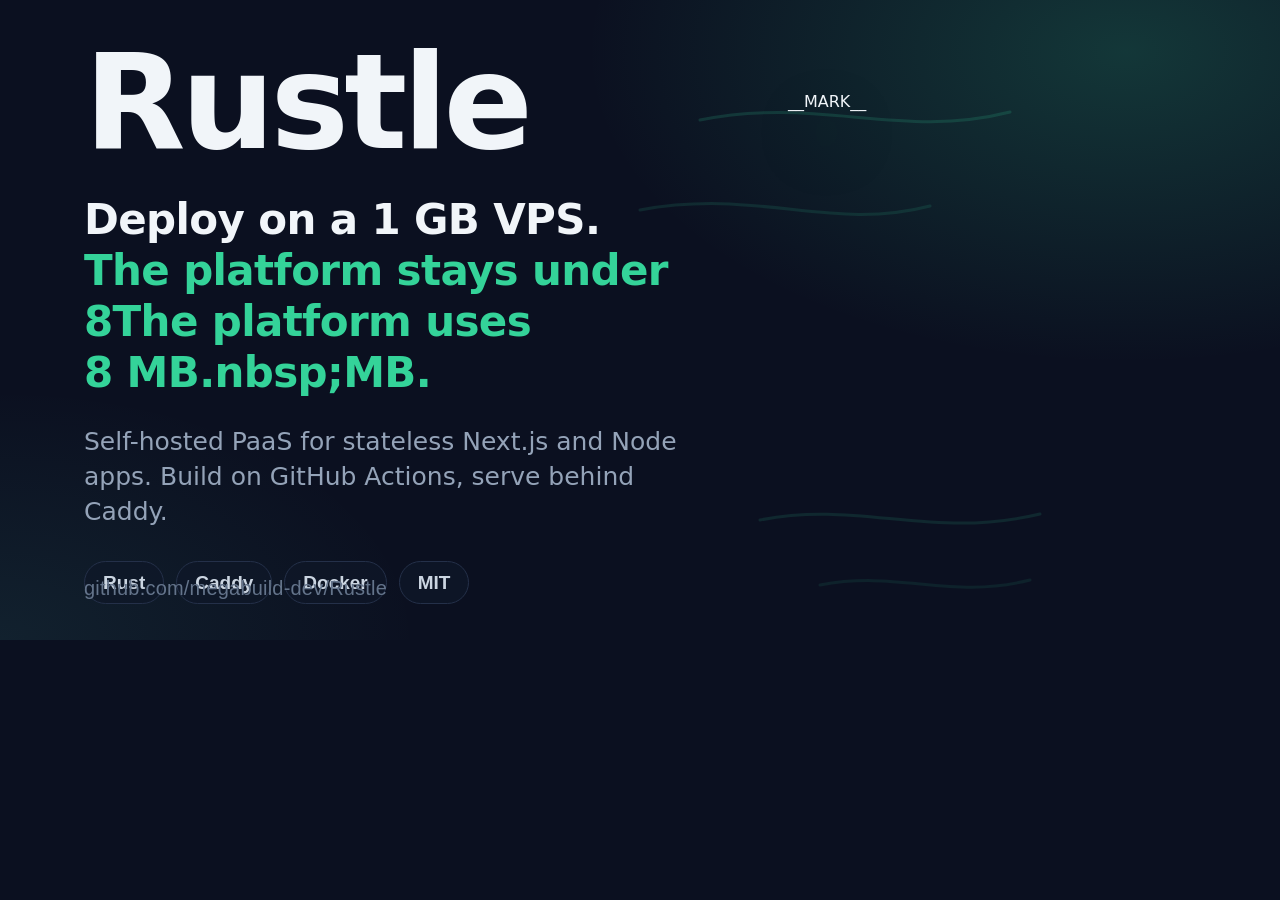
<file: assets/brand/social-preview.html>
<!doctype html><meta charset="utf-8">
<style>
  html,body{margin:0;background:#0b1020}
  .card{position:relative;width:1280px;height:640px;overflow:hidden;font-family:"Inter",system-ui,sans-serif;color:#f1f5f9;
    background:radial-gradient(900px 520px at 88% 8%,rgba(52,211,153,.20),transparent 60%),radial-gradient(700px 420px at 0% 100%,rgba(94,234,212,.08),transparent 60%),#0b1020}
  .wind{position:absolute;inset:0}
  .mark{position:absolute;right:92px;top:92px;width:400px;height:400px;filter:drop-shadow(0 30px 60px rgba(16,185,129,.28))}
  .copy{position:absolute;left:84px;top:0;bottom:0;display:flex;flex-direction:column;justify-content:center;gap:26px;width:700px}
  .word{font-weight:800;font-size:132px;letter-spacing:-.035em;line-height:1}
  .tag{font-size:42px;line-height:1.22;font-weight:600;letter-spacing:-.015em}
  .tag em{font-style:normal;color:#34d399}
  .sub{font-size:25px;line-height:1.4;color:#94a3b8;font-weight:450;max-width:620px}
  .chips{display:flex;gap:12px;margin-top:6px}
  .chips span{font:600 19px/1 "Inter",sans-serif;color:#cbd5e1;border:1.5px solid #243049;border-radius:999px;padding:11px 18px;background:rgba(15,23,41,.7)}
  .url{position:absolute;left:84px;bottom:40px;font:500 20px "Inter",sans-serif;color:#64748b;letter-spacing:.01em}
</style>
<div class="card">
  <svg class="wind" viewBox="0 0 1280 640" fill="none" stroke="#34d399" stroke-linecap="round">
    <path d="M700 120 C820 96 900 140 1010 112" stroke-width="3" opacity=".16"/>
    <path d="M640 210 C760 188 830 232 930 206" stroke-width="3" opacity=".12"/>
    <path d="M760 520 C860 500 930 540 1040 514" stroke-width="3" opacity=".12"/>
    <path d="M820 585 C900 570 950 600 1030 580" stroke-width="3" opacity=".09"/>
  </svg>
  <div class="mark">__MARK__</div>
  <div class="copy">
    <div class="word">Rustle</div>
    <div class="tag">Deploy on a 1&nbsp;GB VPS.<br><em>The platform stays under 8The platform uses 8&nbsp;MB.nbsp;MB.</em></div>
    <div class="sub">Self-hosted PaaS for stateless Next.js and Node apps. Build on GitHub Actions, serve behind Caddy.</div>
    <div class="chips"><span>Rust</span><span>Caddy</span><span>Docker</span><span>MIT</span></div>
  </div>
  <div class="url">github.com/megabuild-dev/Rustle</div>
</div>
</file>
